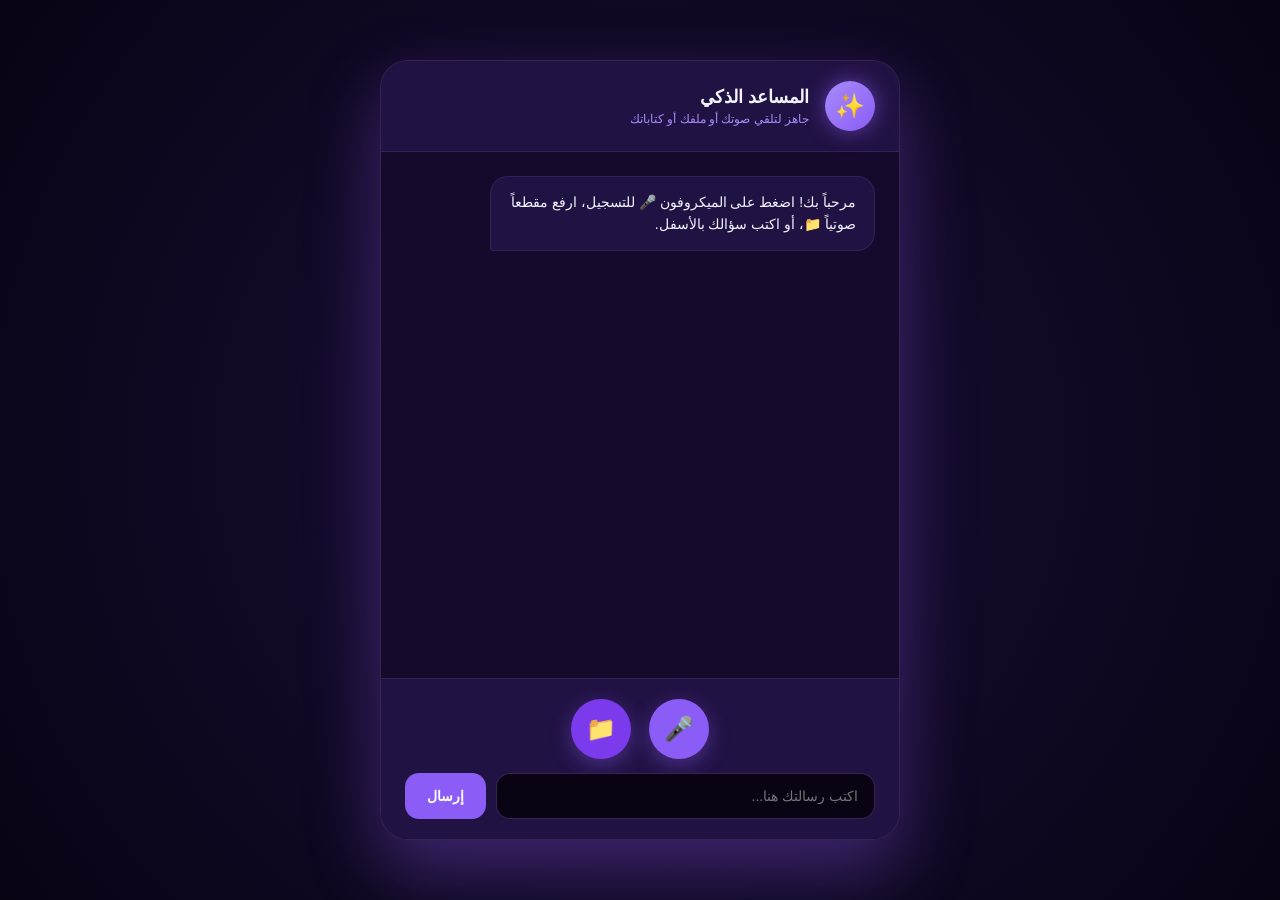
<file: Al-and-ROS-Robotics../مهمه 3 /index.html>
<!DOCTYPE html>
<html lang="ar" dir="rtl">
<head>
  <meta charset="UTF-8">
  <meta name="viewport" content="width=device-width, initial-scale=1.0">
  <title>المساعد الذكي</title>
  <style>
    :root {
      --bg: #090314;
      --card: #150a2b;
      --card-light: #211244;
      --text: #f5f3ff;
      --muted: #a78bfa;
      --purple: #8b5cf6;
      --purple-hover: #7c3aed;
      --user-bubble: #8b5cf6;
      --bot-bubble: #211244;
    }
    * { box-sizing: border-box; }
    body {
      margin: 0;
      width: 100vw;
      height: 100vh;
      display: flex;
      align-items: center;
      justify-content: center;
      background: radial-gradient(circle at center, #1b0f38 0%, var(--bg) 100%);
      font-family: "Segoe UI", Tahoma, Arial, sans-serif;
      color: var(--text);
      overflow: hidden;
    }
    .chat-container {
      width: 92%;
      max-width: 520px;
      height: 88vh;
      max-height: 780px;
      background: var(--card);
      border-radius: 28px;
      display: flex;
      flex-direction: column;
      overflow: hidden;
      box-shadow: 0 30px 70px rgba(139, 92, 246, 0.35);
      border: 1px solid rgba(192, 132, 252, 0.2);
    }
    .chat-header {
      display: flex;
      align-items: center;
      gap: 16px;
      padding: 20px 24px;
      background: var(--card-light);
      border-bottom: 1px solid rgba(192, 132, 252, 0.12);
    }
    .bot-avatar {
      width: 50px;
      height: 50px;
      border-radius: 50%;
      background: linear-gradient(135deg, #a78bfa, var(--purple));
      display: flex;
      align-items: center;
      justify-content: center;
      font-size: 24px;
      box-shadow: 0 0 20px rgba(139, 92, 246, 0.6);
    }
    .chat-header h1 { margin: 0; font-size: 18px; color: var(--text); font-weight: 700; }
    .chat-header p { margin: 4px 0 0; font-size: 12px; color: var(--muted); }
    .chat-log {
      flex: 1;
      overflow-y: auto;
      padding: 24px;
      display: flex;
      flex-direction: column;
      gap: 16px;
    }
    .message {
      max-width: 82%;
      padding: 14px 18px;
      border-radius: 18px;
      line-height: 1.6;
      font-size: 14px;
      word-wrap: break-word;
    }
    .message p { margin: 0; }
    .message.bot {
      align-self: flex-start;
      background: var(--bot-bubble);
      border-bottom-left-radius: 4px;
      border: 1px solid rgba(192, 132, 252, 0.12);
    }
    .message.user {
      align-self: flex-end;
      background: var(--user-bubble);
      color: #ffffff;
      font-weight: 600;
      border-bottom-right-radius: 4px;
      box-shadow: 0 4px 15px rgba(139, 92, 246, 0.3);
    }
    .message.thinking p { color: var(--muted); font-style: italic; }
    .chat-input-area {
      padding: 20px 24px;
      background: var(--card-light);
      border-top: 1px solid rgba(192, 132, 252, 0.12);
      display: flex;
      flex-direction: column;
      gap: 14px;
    }
    .input-actions-row {
      display: flex;
      justify-content: center;
      gap: 18px;
      align-items: center;
    }
    .action-btn {
      width: 60px;
      height: 60px;
      border-radius: 50%;
      border: none;
      background: var(--purple);
      color: white;
      font-size: 24px;
      cursor: pointer;
      display: flex;
      align-items: center;
      justify-content: center;
      transition: all 0.25s ease;
      box-shadow: 0 6px 20px rgba(139, 92, 246, 0.4);
    }
    .action-btn:hover {
      background: var(--purple-hover);
      transform: scale(1.08);
    }
    .upload-btn { background: #7c3aed; }
    .mic-btn.recording {
      background: #ef4444 !important;
      animation: pulse 1.2s infinite;
    }
    @keyframes pulse {
      0% { box-shadow: 0 0 0 0 rgba(239, 68, 68, 0.7); }
      70% { box-shadow: 0 0 0 20px rgba(239, 68, 68, 0); }
      100% { box-shadow: 0 0 0 0 rgba(239, 68, 68, 0); }
    }
    .text-input-row { display: flex; gap: 10px; }
    .text-input-row input {
      flex: 1;
      background: var(--bg);
      border: 1px solid rgba(192, 132, 252, 0.25);
      border-radius: 14px;
      padding: 14px 16px;
      color: var(--text);
      font-size: 14px;
      outline: none;
      transition: border-color 0.2s;
    }
    .text-input-row input:focus { border-color: var(--purple); }
    .send-btn {
      background: var(--purple);
      color: white;
      border: none;
      border-radius: 14px;
      padding: 0 22px;
      font-weight: bold;
      font-size: 14px;
      cursor: pointer;
      transition: background 0.2s;
    }
    .send-btn:hover { background: var(--purple-hover); }
    .chat-log::-webkit-scrollbar { width: 6px; }
    .chat-log::-webkit-scrollbar-thumb { background: var(--card-light); border-radius: 3px; }
  </style>
</head>
<body>
  <div class="chat-container">
    <header class="chat-header">
      <div class="bot-avatar">✨</div>
      <div>
        <h1>المساعد الذكي</h1>
        <p id="statusText">جاهز لتلقي صوتك أو ملفك أو كتاباتك</p>
      </div>
    </header>
    <div id="chatLog" class="chat-log">
      <div class="message bot">
        <p>مرحباً بك! اضغط على الميكروفون 🎤 للتسجيل، ارفع مقطعاً صوتياً 📁، أو اكتب سؤالك بالأسفل.</p>
      </div>
    </div>
    <div class="chat-input-area">
      <div class="input-actions-row">
        <button id="micBtn" class="action-btn mic-btn" title="التسجيل المباشر">
          <span id="micIcon">🎤</span>
        </button>
        <label for="audioFileInput" class="action-btn upload-btn" title="رفع ملف صوتي">
          📁
          <input type="file" id="audioFileInput" accept="audio/*" style="display: none;">
        </label>
      </div>
      <div class="text-input-row">
        <input type="text" id="textInput" placeholder="اكتب رسالتك هنا..." autocomplete="off">
        <button id="sendBtn" class="send-btn">إرسال</button>
      </div>
    </div>
  </div>
  <script src="app.js"></script>
</body>
</html>
</file>
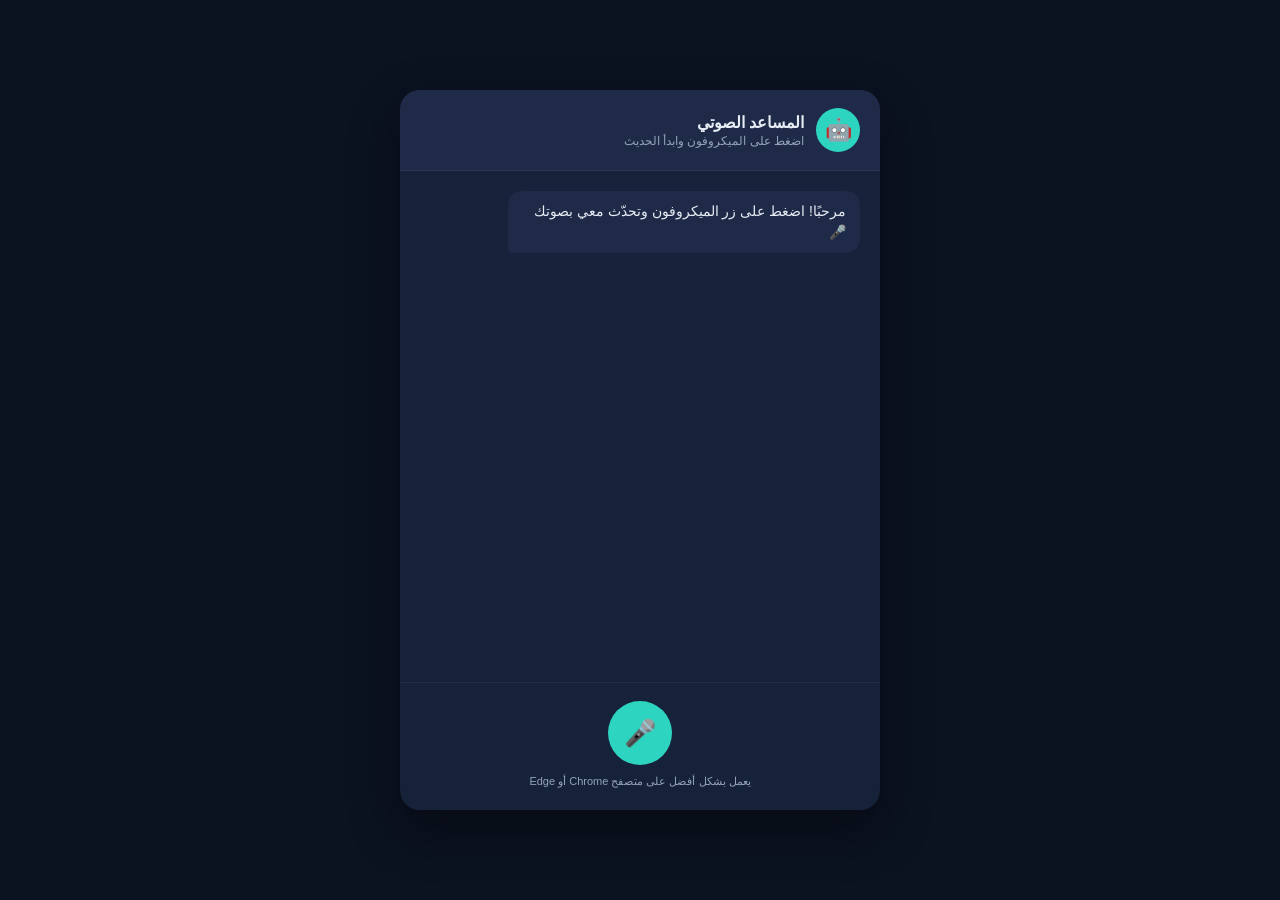
<file: Web-and-App-Development/مهمه 3/index.html>
<!DOCTYPE html>
<html lang="ar" dir="rtl">

<head>
  <meta charset="UTF-8">
  <meta name="viewport" content="width=device-width, initial-scale=1.0">

  <title>شات بوت صوتي - Groq</title>

  <link rel="stylesheet" href="style.css">
</head>


<body>

  <div class="chat-container">

    <header class="chat-header">

      <div class="bot-avatar">🤖</div>

      <div>
        <h1>المساعد الصوتي</h1>

        <p id="statusText">
          اضغط على الميكروفون وابدأ الحديث
        </p>
      </div>

    </header>



    <div id="chatLog" class="chat-log">

      <div class="message bot">

        <p>
          مرحبًا! اضغط على زر الميكروفون وتحدّث معي بصوتك 🎤
        </p>

      </div>

    </div>




    <div class="chat-input">

      <button
        id="micBtn"
        class="mic-btn"
        title="اضغط للتحدث">

        <span id="micIcon">🎤</span>

      </button>


      <p class="hint">
        يعمل بشكل أفضل على متصفح Chrome أو Edge
      </p>


    </div>


  </div>



  <script src="app.js"></script>


</body>

</html>
</file>
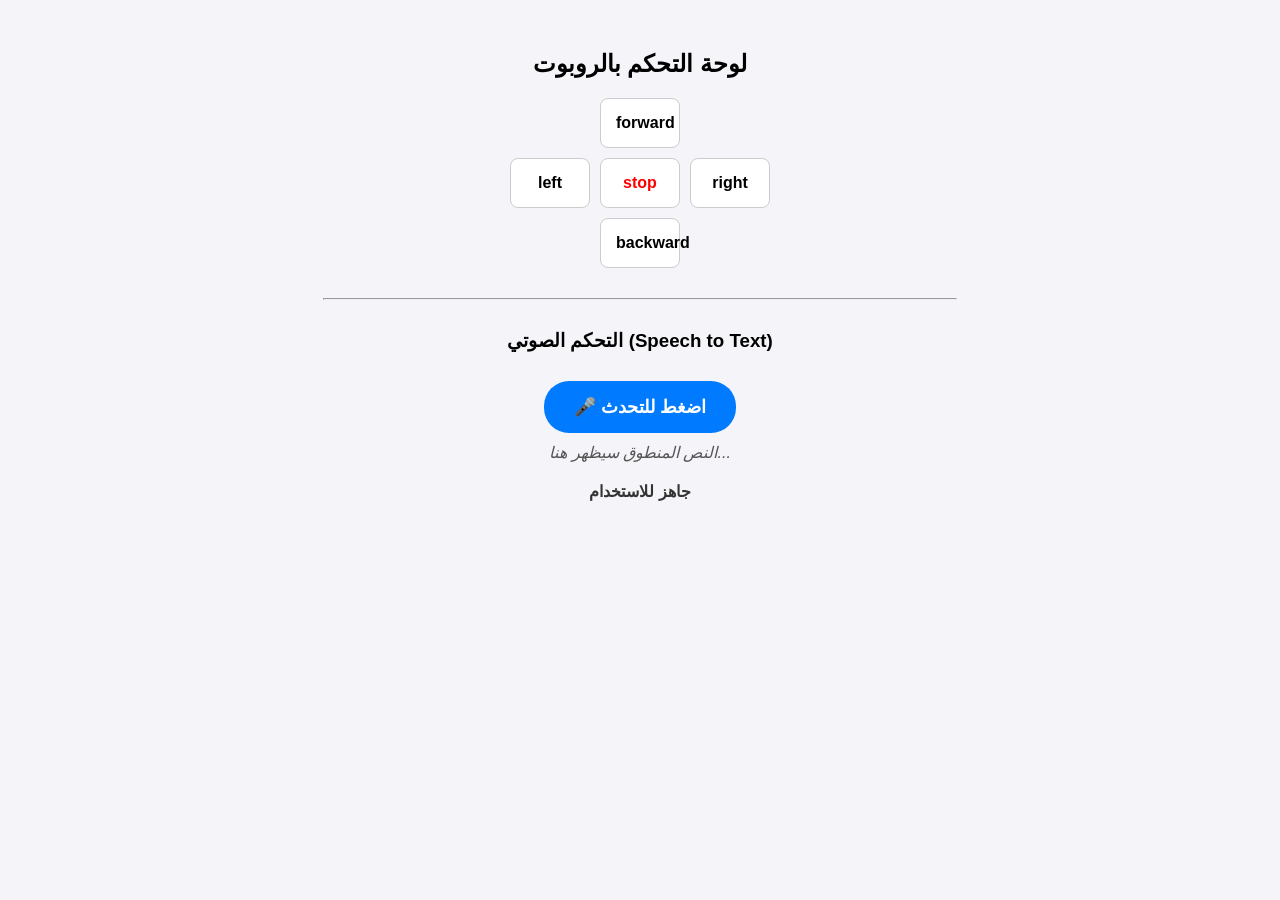
<file: Web-and-App-Development/مهمه 4/index.html>
<!DOCTYPE html>
<html lang="ar">
<head>
    <meta charset="UTF-8">
    <meta name="viewport" content="width=device-width, initial-scale=1.0">
    <title>التحكم بالروبوت والصوت</title>
    <style>
        body { font-family: Arial, sans-serif; text-align: center; margin-top: 50px; background-color: #f4f4f9; }
        .controls { display: grid; grid-template-columns: repeat(3, 80px); gap: 10px; justify-content: center; margin-bottom: 20px; }
        button { padding: 15px; font-size: 16px; font-weight: bold; cursor: pointer; border-radius: 8px; border: 1px solid #ccc; background: #fff; }
        button:active { background-color: #ddd; }
        .mic-btn { background-color: #007bff; color: white; border: none; padding: 15px 30px; font-size: 18px; border-radius: 25px; margin-top: 10px; }
        .mic-btn.recording { background-color: #dc3545; animation: pulse 1s infinite; }
        #status { margin-top: 20px; font-weight: bold; color: #333; }
        #transcript { margin-top: 10px; font-style: italic; color: #555; }
    </style>
</head>
<body>

    <h2>لوحة التحكم بالروبوت</h2>

    <!-- أزرار التحكم اللمسية -->
    <div class="controls">
        <div></div>
        <button onclick="sendCommand('f')">forward</button>
        <div></div>
        <button onclick="sendCommand('l')">left</button>
        <button onclick="sendCommand('s')" style="color: red;">stop</button>
        <button onclick="sendCommand('r')">right</button>
        <div></div>
        <button onclick="sendCommand('b')">backward</button>
        <div></div>
    </div>

    <hr style="width: 50%; margin: 30px auto;">

    <!-- زر التحكم الصوتي -->
    <h3>التحكم الصوتي (Speech to Text)</h3>
    <button id="micBtn" class="mic-btn" onclick="toggleSpeech()">🎤 اضغط للتحدث</button>
    <p id="transcript">النص المنطوق سيظهر هنا...</p>

    <div id="status">جاهز للاستخدام</div>

    <script>
        // دالة إرسال الأمر إلى قاعدة البيانات
        function sendCommand(cmd) {
            fetch('update_command.php', {
                method: 'POST',
                headers: { 'Content-Type': 'application/x-www-form-length' },
                body: 'command=' + encodeURIComponent(cmd)
            })
            .then(res => res.text())
            .then(data => {
                document.getElementById('status').innerText = "تم التحديث: " + cmd;
            })
            .catch(err => {
                document.getElementById('status').innerText = "خطأ في الإرسال";
            });
        }

        // إعدادات التعرف على الصوت
        const SpeechRecognition = window.SpeechRecognition || window.webkitSpeechRecognition;
        let recognition;
        let isListening = false;

        if (SpeechRecognition) {
            recognition = new SpeechRecognition();
            recognition.lang = 'en-US'; // يمكن تغييرها إلى 'ar-SA' للعربية
            recognition.continuous = false;

            recognition.onstart = function() {
                isListening = true;
                document.getElementById('micBtn').classList.add('recording');
                document.getElementById('micBtn').innerText = "🎙️ جاري الاستماع...";
            };

            recognition.onresult = function(event) {
                const text = event.results[0][0].transcript.toLowerCase().trim();
                document.getElementById('transcript').innerText = 'سمعت: "' + text + '"';
                
                // تحويل النص المنطوق إلى أمر
                if (text.includes('forward') || text.includes('أمام')) sendCommand('f');
                else if (text.includes('backward') || text.includes('خلف')) sendCommand('b');
                else if (text.includes('left') || text.includes('يسار')) sendCommand('l');
                else if (text.includes('right') || text.includes('يمين')) sendCommand('r');
                else if (text.includes('stop') || text.includes('توقف')) sendCommand('s');
                else sendCommand(text.charAt(0)); // إرسال أول حرف في حال أردتِ تخزين النص كأمر
            };

            recognition.onend = function() {
                isListening = false;
                document.getElementById('micBtn').classList.remove('recording');
                document.getElementById('micBtn').innerText = "🎤 اضغط للتحدث";
            };
        } else {
            alert("متصفحك لا يدعم خاصية التعرف على الصوت، يفضل استخدام Chrome");
        }

        function toggleSpeech() {
            if (!recognition) return;
            if (isListening) recognition.stop();
            else recognition.start();
        }
    </script>
</body>
</html>
</file>
<file: Web-and-App-Development/مهمه 3/style.css>
:root {
  --bg: #0b1220;
  --card: #16213a;
  --card-light: #1e2a47;
  --text: #e7ecf5;
  --muted: #94a3b8;
  --teal: #2dd4bf;
  --amber: #f59e0b;
  --user-bubble: #2dd4bf;
  --bot-bubble: #1e2a47;
}

* {
  box-sizing: border-box;
}

body {
  margin: 0;
  min-height: 100vh;
  display: flex;
  align-items: center;
  justify-content: center;
  background: var(--bg);
  font-family: "Segoe UI", Tahoma, Arial, sans-serif;
  color: var(--text);
}

.chat-container {
  width: 100%;
  max-width: 480px;
  height: 90vh;
  max-height: 720px;
  background: var(--card);
  border-radius: 20px;
  display: flex;
  flex-direction: column;
  overflow: hidden;
  box-shadow: 0 20px 50px rgba(0, 0, 0, 0.4);
}

.chat-header {
  display: flex;
  align-items: center;
  gap: 12px;
  padding: 18px 20px;
  background: var(--card-light);
  border-bottom: 1px solid rgba(255, 255, 255, 0.06);
}

.bot-avatar {
  width: 44px;
  height: 44px;
  border-radius: 50%;
  background: var(--teal);
  display: flex;
  align-items: center;
  justify-content: center;
  font-size: 22px;
  flex-shrink: 0;
}

.chat-header h1 {
  margin: 0;
  font-size: 16px;
}

.chat-header p {
  margin: 2px 0 0;
  font-size: 12px;
  color: var(--muted);
}

.chat-log {
  flex: 1;
  overflow-y: auto;
  padding: 20px;
  display: flex;
  flex-direction: column;
  gap: 12px;
}

.message {
  max-width: 80%;
  padding: 10px 14px;
  border-radius: 14px;
  line-height: 1.5;
  font-size: 14px;
  word-wrap: break-word;
}

.message p {
  margin: 0;
}

.message.bot {
  align-self: flex-start;
  background: var(--bot-bubble);
  border-bottom-left-radius: 4px;
}

.message.user {
  align-self: flex-end;
  background: var(--user-bubble);
  color: #0b1220;
  font-weight: 600;
  border-bottom-right-radius: 4px;
}

.message.thinking p {
  color: var(--muted);
  font-style: italic;
}

.chat-input {
  padding: 18px 20px 22px;
  text-align: center;
  border-top: 1px solid rgba(255, 255, 255, 0.06);
}

.mic-btn {
  width: 64px;
  height: 64px;
  border-radius: 50%;
  border: none;
  background: var(--teal);
  color: #0b1220;
  font-size: 26px;
  cursor: pointer;
  transition: transform 0.15s ease, box-shadow 0.15s ease;
  box-shadow: 0 0 0 0 rgba(45, 212, 191, 0.5);
}

.mic-btn:hover {
  transform: scale(1.05);
}

.mic-btn.listening {
  background: var(--amber);
  animation: pulse 1.4s infinite;
}

@keyframes pulse {
  0% { box-shadow: 0 0 0 0 rgba(245, 158, 11, 0.55); }
  70% { box-shadow: 0 0 0 18px rgba(245, 158, 11, 0); }
  100% { box-shadow: 0 0 0 0 rgba(245, 158, 11, 0); }
}

.hint {
  margin: 10px 0 0;
  font-size: 11px;
  color: var(--muted);
}

/* scrollbar */
.chat-log::-webkit-scrollbar {
  width: 6px;
}
.chat-log::-webkit-scrollbar-thumb {
  background: var(--card-light);
  border-radius: 3px;
}
</file>
